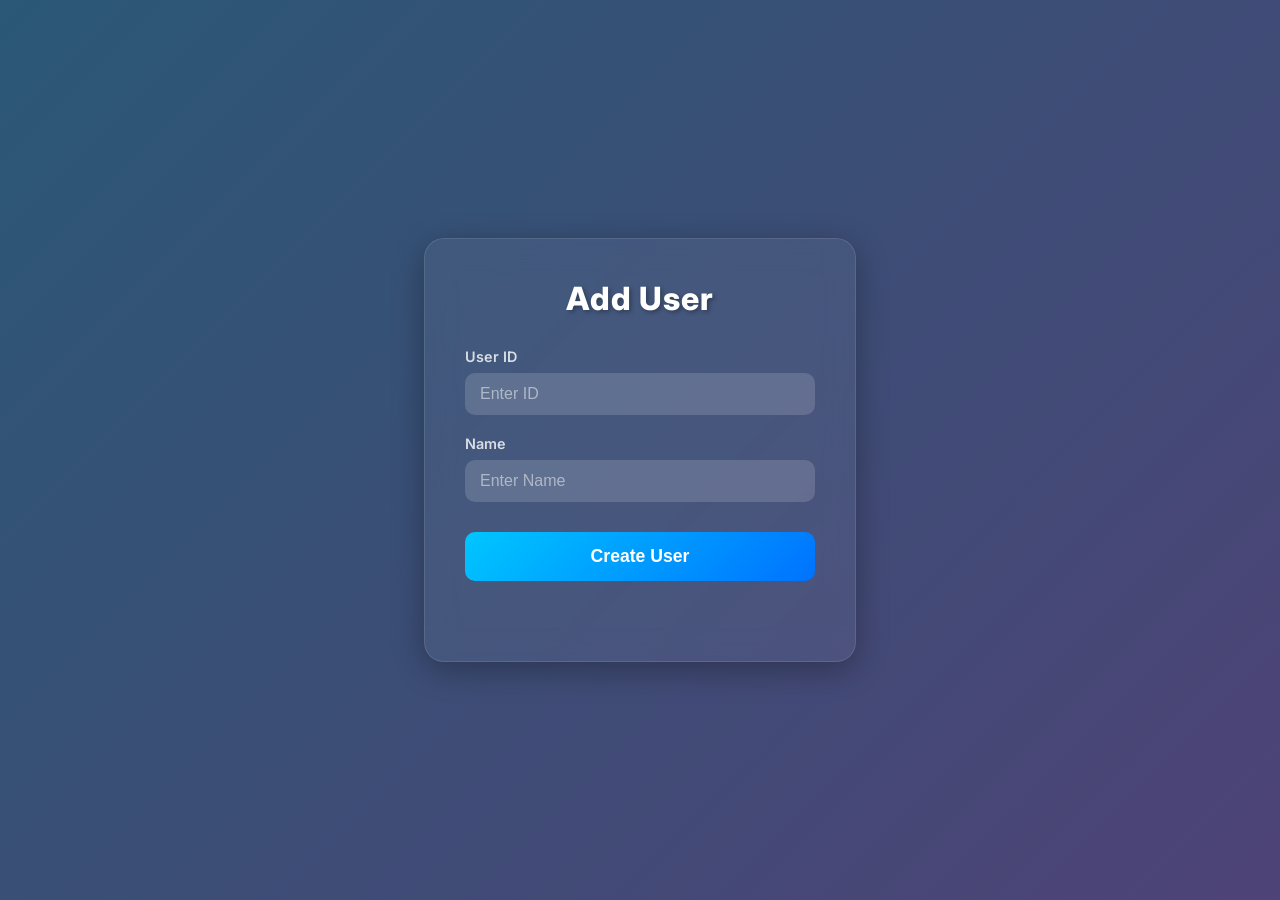
<file: templates/add_user.html>
<!DOCTYPE html>
<html lang="en">

<head>
    <meta charset="UTF-8">
    <meta name="viewport" content="width=device-width, initial-scale=1.0">
    <title>Add User</title>
    <link href="https://fonts.googleapis.com/css2?family=Inter:wght@400;600;800&display=swap" rel="stylesheet">
    <style>
        body {
            margin: 0;
            padding: 0;
            font-family: 'Inter', sans-serif;
            background: linear-gradient(135deg, #2b5876, #4e4376);
            height: 100vh;
            display: flex;
            justify-content: center;
            align-items: center;
            color: #fff;
        }

        .form-container {
            background: rgba(255, 255, 255, 0.05);
            backdrop-filter: blur(15px);
            padding: 40px;
            border-radius: 20px;
            box-shadow: 0 8px 32px rgba(0, 0, 0, 0.3);
            border: 1px solid rgba(255, 255, 255, 0.1);
            width: 100%;
            max-width: 350px;
            text-align: center;
            transition: transform 0.3s ease;
        }

        .form-container:hover {
            transform: translateY(-5px);
        }

        h1 {
            margin-top: 0;
            margin-bottom: 30px;
            font-weight: 800;
            font-size: 2rem;
            letter-spacing: 1px;
            text-shadow: 2px 2px 4px rgba(0, 0, 0, 0.3);
        }

        .input-group {
            margin-bottom: 20px;
            text-align: left;
        }

        .input-group label {
            display: block;
            margin-bottom: 8px;
            font-weight: 600;
            font-size: 0.9rem;
            color: rgba(255, 255, 255, 0.8);
        }

        .input-group input {
            width: 100%;
            padding: 12px 15px;
            border: none;
            border-radius: 10px;
            background: rgba(255, 255, 255, 0.15);
            color: #fff;
            font-size: 1rem;
            box-sizing: border-box;
            outline: none;
            transition: background 0.3s, box-shadow 0.3s;
        }

        .input-group input:focus {
            background: rgba(255, 255, 255, 0.25);
            box-shadow: 0 0 10px rgba(255, 255, 255, 0.2);
        }

        .input-group input::placeholder {
            color: rgba(255, 255, 255, 0.5);
        }

        button {
            width: 100%;
            padding: 14px;
            border: none;
            border-radius: 10px;
            background: linear-gradient(135deg, #00c6ff, #0072ff);
            color: white;
            font-size: 1.1rem;
            font-weight: 600;
            cursor: pointer;
            transition: background 0.3s, transform 0.2s, box-shadow 0.2s;
            margin-top: 10px;
        }

        button:hover {
            background: linear-gradient(135deg, #0072ff, #00c6ff);
            transform: scale(1.02);
            box-shadow: 0 4px 15px rgba(0, 198, 255, 0.4);
        }

        button:active {
            transform: scale(0.98);
        }

        #message {
            margin-top: 20px;
            font-size: 0.9rem;
            font-weight: 600;
            min-height: 20px;
        }

        .success {
            color: #4ade80;
        }

        .error {
            color: #f87171;
        }
    </style>
</head>

<body>

    <div class="form-container">
        <h1>Add User</h1>
        <form id="addUserForm">
            <div class="input-group">
                <label for="userId">User ID</label>
                <input type="number" id="userId" name="id" placeholder="Enter ID" required>
            </div>
            <div class="input-group">
                <label for="userName">Name</label>
                <input type="text" id="userName" name="name" placeholder="Enter Name" required>
            </div>
            <button type="submit">Create User</button>
        </form>
        <div id="message"></div>
    </div>

    <script>
        document.getElementById('addUserForm').addEventListener('submit', async function (e) {
            e.preventDefault();

            const id = document.getElementById('userId').value;
            const name = document.getElementById('userName').value;
            const messageEl = document.getElementById('message');

            try {
                const response = await fetch('/user', {
                    method: 'POST',
                    headers: {
                        'Content-Type': 'application/json'
                    },
                    body: JSON.stringify({
                        id: parseInt(id),
                        name: name
                    })
                });

                const result = await response.json();

                if (response.ok) {
                    messageEl.textContent = result.message || 'Successfully created!';
                    messageEl.className = 'success';
                    document.getElementById('addUserForm').reset();
                } else {
                    messageEl.textContent = 'Error creating user.';
                    messageEl.className = 'error';
                }
            } catch (error) {
                messageEl.textContent = 'Network error occurred.';
                messageEl.className = 'error';
                console.error('Error:', error);
            }
        });
    </script>
</body>

</html>
</file>
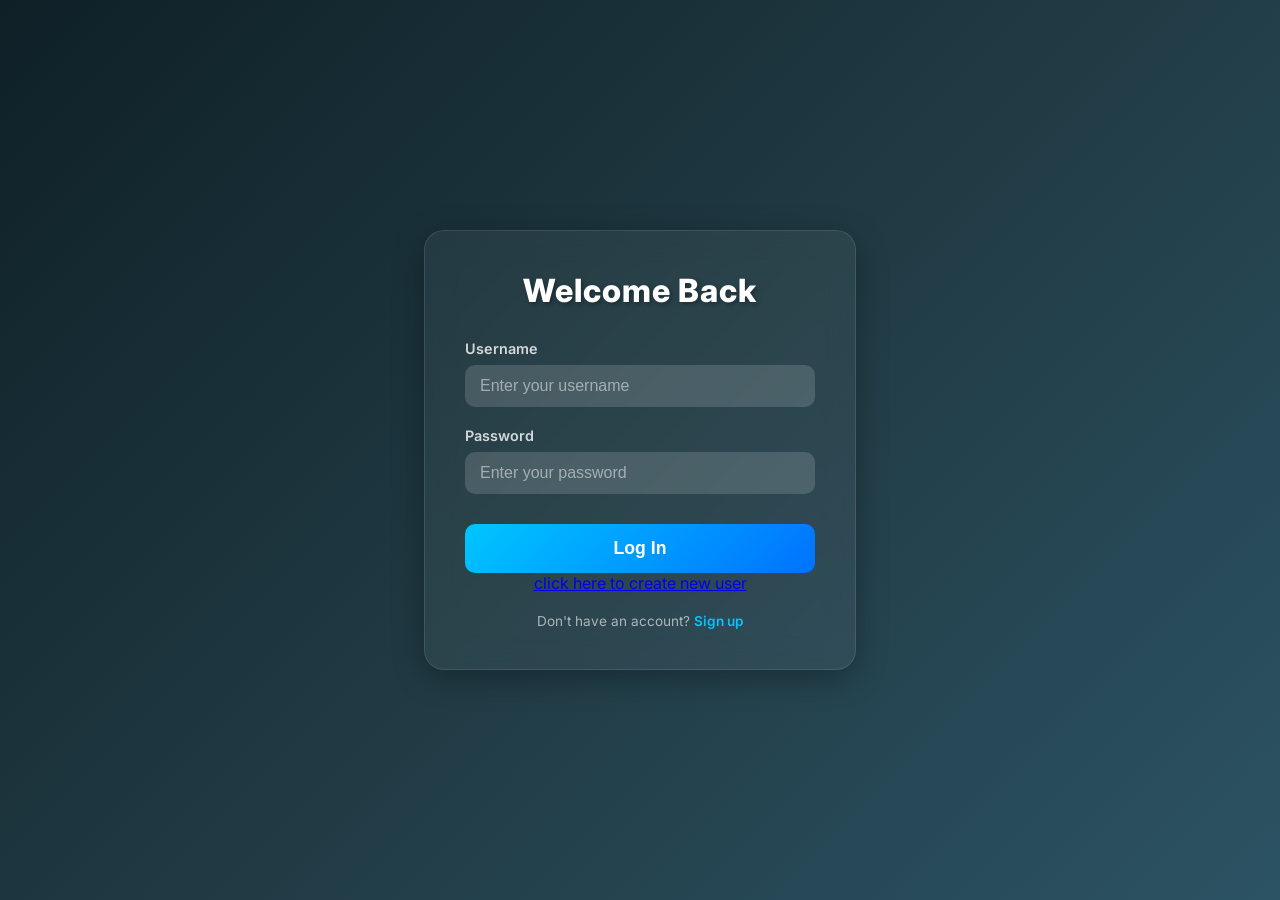
<file: templates/login.html>
<!DOCTYPE html>
<html lang="en">

<head>
    <meta charset="UTF-8">
    <meta name="viewport" content="width=device-width, initial-scale=1.0">
    <title>Login</title>
    <link href="https://fonts.googleapis.com/css2?family=Inter:wght@400;600;800&display=swap" rel="stylesheet">
    <style>
        body {
            margin: 0;
            padding: 0;
            font-family: 'Inter', sans-serif;
            background: linear-gradient(135deg, #0f2027, #203a43, #2c5364);
            height: 100vh;
            display: flex;
            justify-content: center;
            align-items: center;
            color: #fff;
        }

        .login-container {
            background: rgba(255, 255, 255, 0.05);
            backdrop-filter: blur(15px);
            padding: 40px;
            border-radius: 20px;
            box-shadow: 0 8px 32px rgba(0, 0, 0, 0.3);
            border: 1px solid rgba(255, 255, 255, 0.1);
            width: 100%;
            max-width: 350px;
            text-align: center;
            transition: transform 0.3s ease;
        }

        .login-container:hover {
            transform: translateY(-5px);
        }

        h1 {
            margin-top: 0;
            margin-bottom: 30px;
            font-weight: 800;
            font-size: 2rem;
            letter-spacing: 1px;
            text-shadow: 2px 2px 4px rgba(0, 0, 0, 0.3);
        }

        .input-group {
            margin-bottom: 20px;
            text-align: left;
        }

        .input-group label {
            display: block;
            margin-bottom: 8px;
            font-weight: 600;
            font-size: 0.9rem;
            color: rgba(255, 255, 255, 0.8);
        }

        .input-group input {
            width: 100%;
            padding: 12px 15px;
            border: none;
            border-radius: 10px;
            background: rgba(255, 255, 255, 0.15);
            color: #fff;
            font-size: 1rem;
            box-sizing: border-box;
            outline: none;
            transition: background 0.3s, box-shadow 0.3s;
        }

        .input-group input:focus {
            background: rgba(255, 255, 255, 0.25);
            box-shadow: 0 0 10px rgba(255, 255, 255, 0.2);
        }

        .input-group input::placeholder {
            color: rgba(255, 255, 255, 0.5);
        }

        button {
            width: 100%;
            padding: 14px;
            border: none;
            border-radius: 10px;
            background: linear-gradient(135deg, #00c6ff, #0072ff);
            color: white;
            font-size: 1.1rem;
            font-weight: 600;
            cursor: pointer;
            transition: background 0.3s, transform 0.2s, box-shadow 0.2s;
            margin-top: 10px;
        }

        button:hover {
            background: linear-gradient(135deg, #0072ff, #00c6ff);
            transform: scale(1.02);
            box-shadow: 0 4px 15px rgba(0, 198, 255, 0.4);
        }

        button:active {
            transform: scale(0.98);
        }

        .footer-text {
            margin-top: 20px;
            font-size: 0.85rem;
            color: rgba(255, 255, 255, 0.6);
        }

        .footer-text a {
            color: #00c6ff;
            text-decoration: none;
            font-weight: 600;
        }

        .footer-text a:hover {
            text-decoration: underline;
        }
    </style>
</head>

<body>

    <div class="login-container">
        <h1>Welcome Back</h1>
        <form action="/login" method="POST">
            <div class="input-group">
                <label for="username">Username</label>
                <input type="text" id="username" name="username" placeholder="Enter your username" required>
            </div>
            <div class="input-group">
                <label for="password">Password</label>
                <input type="password" id="password" name="password" placeholder="Enter your password" required>
            </div>
            <button type="submit">Log In</button>
            <a href="http://127.0.0.1:5000/add_user_html"> click here to create new user</a>
        </form>
        <div class="footer-text">
            Don't have an account? <a href="#">Sign up</a>
        </div>
    </div>

</body>

</html>
</file>
